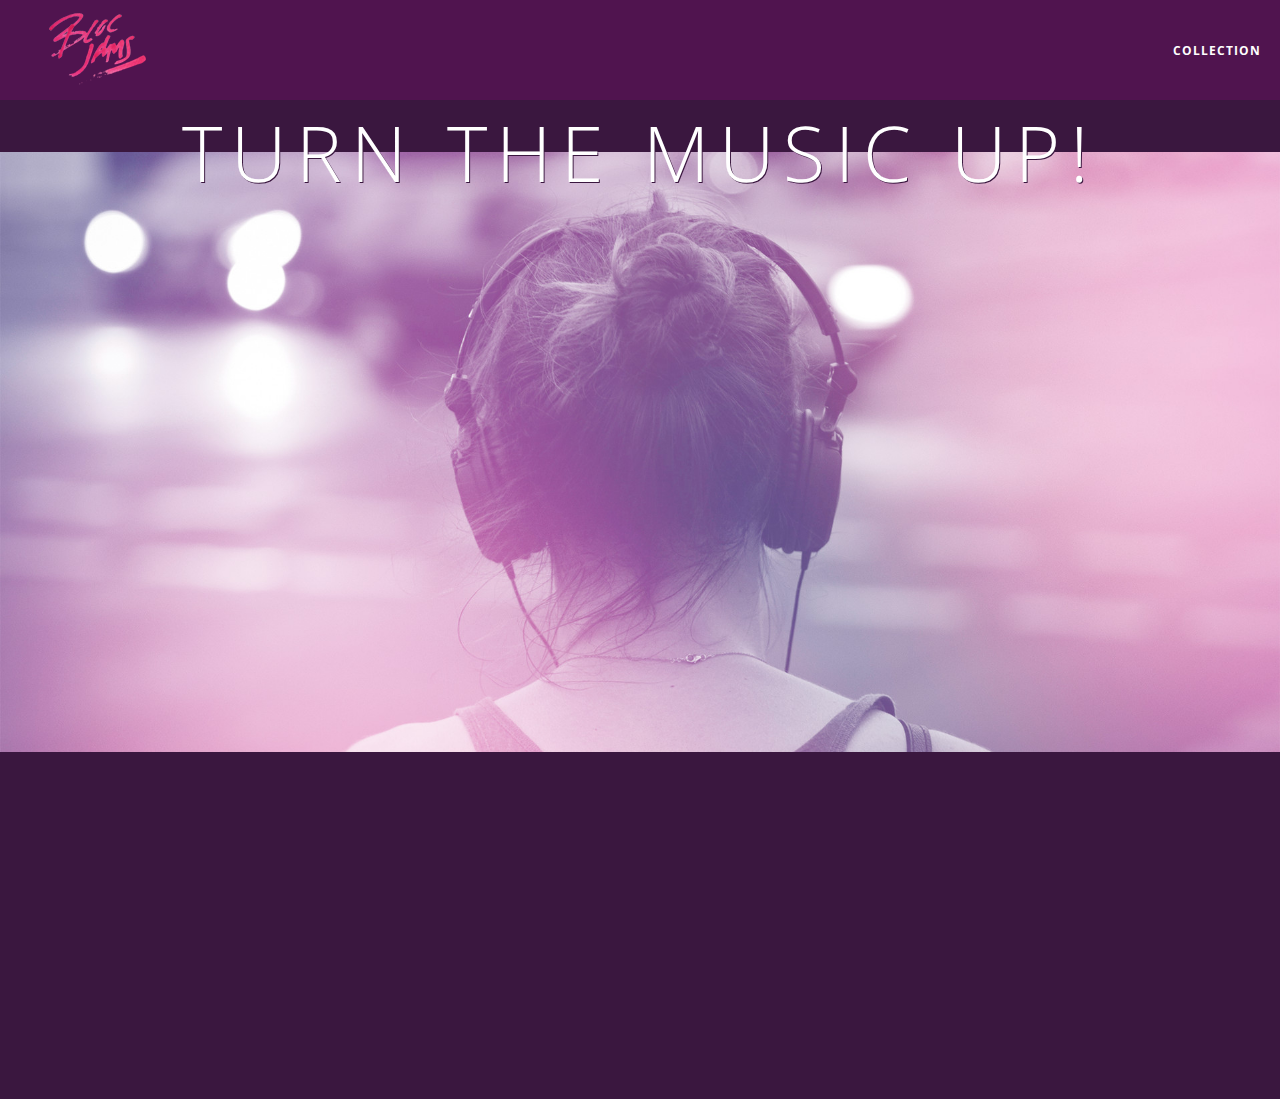
<file: index.html>
<!DOCTYPE html>
<html>
    <head>
        <title>Bloc Jams</title>
        <meta name="viewport" content="width=device-width, initial-scale=1">
        <link rel="stylesheet" type="text/css" href="http://fonts.googleapis.com/css?family=Open+Sans:400,800,600,700,300">
         <link rel="stylesheet" type="text/css" href="http://code.ionicframework.com/ionicons/2.0.1/css/ionicons.min.css">
        <link rel="stylesheet" type="text/css" href="styles/normalize.css">
        <link rel="stylesheet" type="text/css" href="styles/main.css">
        <link rel="stylesheet" type="text/css" href="styles/landing.css">
    </head>
    <body class="landing">
        <nav class="navbar"> <!--navigation bar-->
            <a href="index.html" class="logo">
                <img src="assets/images/bloc_jams_logo.png" alt="bloc jams logo">
            </a>
            <div class="links-container">
                <a href="collection.html" class="navbar-link">collection</a>
            </div>
        </nav>
        <section class="hero-content"> <!--hero content-->
            <h1 class="hero-title">Turn the music up!</h1>
        </section>
        <section class="selling-points container clearfix" > <!--selling points-->
            <div class="point column third">
                <span class="ion-music-note"></span>
                <h5 class="point-title">Choose your music</h5>
                <p class="point-description">The world is full of music; why should you have to listen to music that someone else chose?</p>
            </div>
            <div class="point column third">
                <span class="ion-radio-waves"></span>
                <h5 class="point-title">Unlimited, streaming, ad-free</h5>
                <p class="point-description">No arbitrary limits. No distractions.</p>
            </div>
            <div class="point column third">
                <span class="ion-iphone"></span>
                <h5 class="point-title">Mobile enabled</h5>
                <p class="point-description">Listen to your music on the go. This streaming service is available on all mobile platforms.</p>
            </div>
        </section>
        <script src="https://code.jquery.com/jquery-2.1.3.min.js"></script>
        <script src="scripts/landing.js"></script>
    </body>
</html>
</file>
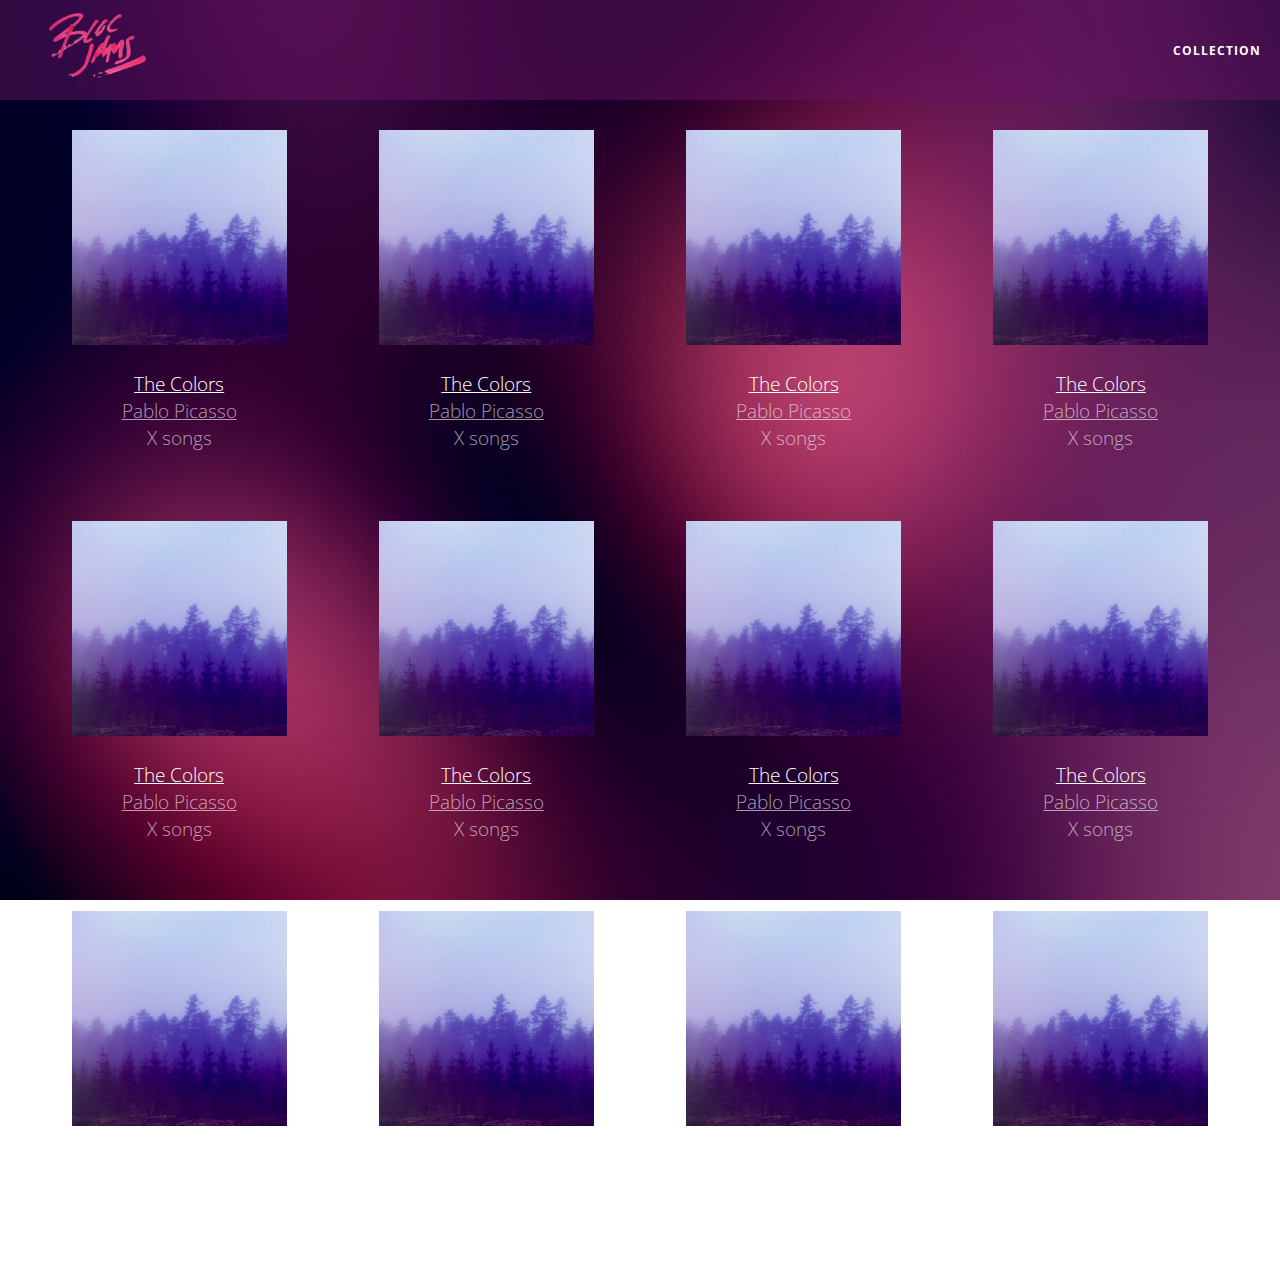
<file: collection.html>
<!DOCTYPE html>
 <html>
     <head>
         <title>Bloc Jams</title>
         <meta name="viewport" content="width=device-width, initial-scale=1">
         <link rel="stylesheet" type="text/css" href="http://fonts.googleapis.com/css?family=Open+Sans:400,800,600,700,300">
         <link rel="stylesheet" type="text/css" href="http://code.ionicframework.com/ionicons/2.0.1/css/ionicons.min.css">
         <link rel="stylesheet" type="text/css" href="styles/normalize.css">
         <link rel="stylesheet" type="text/css" href="styles/main.css">
         <link rel="stylesheet" type="text/css" href="styles/collection.css">
     </head>
     <body class="collection">
         <nav class="navbar"> <!-- nav bar -->
             <a href="index.html" class="logo">
                 <img src="assets/images/bloc_jams_logo.png" alt="bloc jams logo">
             </a>
             <div class="links-container">
                 <a href="collection.html" class="navbar-link">collection</a>
             </div>
         </nav>
         
         <section class="album-covers container clearfix">
    </section>
    <script src="https://code.jquery.com/jquery-2.1.3.min.js"></script>
    <script src="scripts/collection.js"></script>
</body>
</html>
</file>
<file: styles/main.css>
*, *:before, *:after {
     -moz-box-sizing: border-box;
     -webkit-box-sizing: border-box;
     box-sizing: border-box;
}

html {
    height: 100%; /* makes sure out HTML takes up 100% of the browser window */
}

body {
    font-family: 'Open Sans'; /* sets our font to the "Open Sans" typeface */
    color: white; /* sets the text color to white */
    min-height: 100%; /* says the height of the body must be, at minimum, 100% of the window */
}

body.landing {
     background-color: rgb(58,23,63);
}

.navbar {
    position: relative;
    padding: 0.5rem;
    background-color: rgba(101,18,95,0.5);
    z-index: 1;
}

.navbar > .logo {
    position: relative;
    left: 2rem;
    cursor: pointer;  /* produces the finger-pointer icon when you hover over the logo */
 }
 
.navbar .links-container {
    display: table;
    position: absolute;
    top: 0;
    right: 0;
    height: 100px;
    color: white;
    text-decoration: none;
}
 
.links-container .navbar-link {
    display: table-cell;
    position: relative;
    height: 100%;
    padding-left: 1rem;
    padding-right: 1rem;
    vertical-align: middle;
    color: white;
    font-size: 0.625rem;
    letter-spacing: 0.05rem;
    font-weight: 700;
    text-transform: uppercase;
    text-decoration: none;
    cursor: pointer;
}
 
.links-container .navbar-link:hover {
    color: rgb(233,50,117);
}


.container {
     margin: 0 auto;
     max-width: 64rem;
}

.container.narrow {
     max-width: 56rem;
}

.clearfix:before,
.clearfix:after {
     content: " ";
     display: table;
}
 
 .clearfix:after {
     clear: both;
 }

/* Medium and small screens (640px) */
@media (min-width: 40rem) {
    html { font-size: 112%;}
    
    .column {
         float: left;
         padding-left: 1rem;
         padding-right: 1rem;
    }
    
    .column.full { width: 100%; }
    .column.two-thirds { width: 66.7%; }
    .column.half { width: 50%; }
    .column.third { width: 33.3%; }
    .column.fourth { width: 25%; }
    .column.flow-opposite { float: right; }  
}
 
/* Large screens (1024px) */
@media (min-width: 64rem) {
    html { font-size: 120%;
}
</file>
<file: styles/landing.css>
.hero-content {
     position: relative;
     min-height: 600px;
     background-image: url(../assets/images/bloc_jams_bg.jpg);
     background-repeat: no-repeat;
     background-position: center center;
     background-size: cover;
 }
 
 .hero-content .hero-title {
     top: 40%;
     -webkit-transform: translateY(-50%);
     -moz-transform: translateY(-50%);
     transform: translateY(-50%);
     width: 100%;
     text-align: center;
     font-size: 4rem;
     font-weight: 300;
     text-transform: uppercase;
     letter-spacing: 0.5rem;
     text-shadow: 1px 1px 0px rgb(58,23,63);
 }
 
 .selling-points {
     position: relative;
 }
 
 .point {
     position: relative;
     padding: 2rem;
     text-align: center;
     opacity: 0;
     -webkit-transform: scaleX(0.9) translateY(3rem);
     -moz-transform: scaleX(0.9) translateY(3rem);
     transform: scaleX(0.9) translateY(3rem);
     -webkit-transition: all 0.25s ease-in-out;
     -moz-transition: all 0.25s ease-in-out;
     transition: all 0.25s ease-in-out;
     -webkit-transition-delay: 0.2s;
     -moz-transition-delay: 0.2s;
     transition-delay: 0.2s;
     /* assignment 22 transition start ==
     
     transition-property: background-color, color; 
     transition-duration: 2s;
     transition-timing-function: ease-in;
     background-color: skyblue;
     
     == end assignment 22 transition */
 }
 
 .point .point-title {
     font-size: 1.25rem;
 }
 
 .ion-music-note,
 .ion-radio-waves,
 .ion-iphone {
     color: rgb(233,50,117);
     font-size: 5rem;
 }
</file>
<file: styles/collection.css>
body.collection {
     background-image: url(../assets/images/blurred_backgrounds/blur_bg_2.jpg);
     background-repeat: no-repeat;
     background-attachment: fixed;
     background-position: center center;
     background-size: cover;
 }
 
 .album-covers {
     position: relative;
 }
 
 .collection-album-container {
     position: relative;
     margin-top: 30px;
     margin-bottom: 20px;
     text-align: center;
 }
 
 .collection-album-container .caption {
     margin-top: 10px;
 }
 
 .collection-album-container .caption p {
     font-size: 1rem;
     font-weight: 300;
     color: rgba(255, 255, 255, 0.6);
 }
 
 .collection-album-container .caption p a {
     color: rgba(255, 255, 255, 0.6);
 }
 
 .collection-album-container .caption p a.album-name {
     color: white;
 }
 
 .collection-album-container img {
     width: 80%;
 }
</file>
